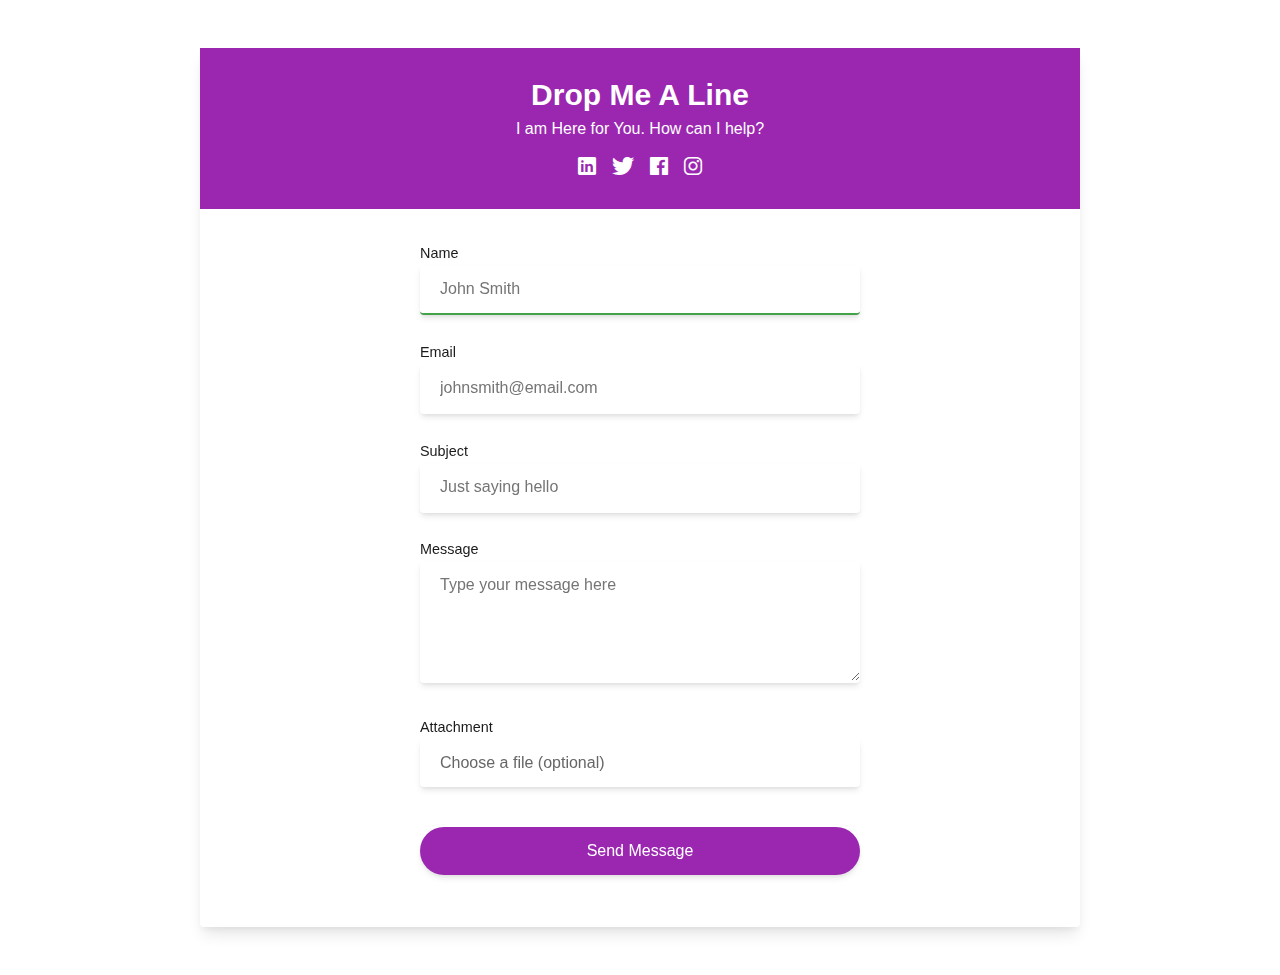
<file: index.html>
<!DOCTYPE html>
<html lang="en">

   <head>
      <meta charset="UTF-8">
      <meta http-equiv="X-UA-Compatible" content="ie=edge">
      <meta name="viewport" content="width=device-width, initial-scale=1.0">
      <meta name="author" content="Syahrizaldev">
      <title>Form Submission with Netlify</title>
      <link rel="shortcut icon" href="./img/favicon.ico">
      <link rel="stylesheet" type="text/css" href="./css/reset.min.css">
      <link rel="stylesheet" type="text/css" href="./css/style.min.css">
      <link rel="stylesheet" type="text/css" href="./css/ionicons.min.css">
   </head>

   <body>
      <main class="main">
         <div class="container">
            <section class="wrapper">
               <div class="header">
                  <h1 class="title title-large">Drop Me a Line</h1>
                  <p class="paragraph">I am Here for You. How can I help?</p>
                  <ul class="social">
                     <li><a href="#" class="social-item"><i class="ion ion-logo-linkedin"></i></a></li>
                     <li><a href="#" class="social-item"><i class="ion ion-logo-twitter"></i></a></li>
                     <li><a href="#" class="social-item"><i class="ion ion-logo-facebook"></i></a></li>
                     <li><a href="#" class="social-item"><i class="ion ion-logo-instagram"></i></a></li>
                  </ul>
               </div>
               <form name="contact" method="POST" action="./thanks.html" class="form" data-netlify="true"
                  data-netlify-recaptcha="true" onsubmit="return validateForm(this)">
                  <div class="input-control">
                     <label for="fullname" class="input-label">Name</label>
                     <input type="text" name="fullname" class="input-field" placeholder="John Smith" autofocus>
                     <span class="input-check">
                        <i class="ion ion-md-checkmark-circle"></i>
                        <i class="ion ion-md-information-circle"></i>
                     </span>
                     <small class="input-alert"></small>
                  </div>
                  <div class="input-control">
                     <label for="email" class="input-label">Email</label>
                     <input type="email" name="email" class="input-field" placeholder="johnsmith@email.com">
                     <span class="input-check">
                        <i class="ion ion-md-checkmark-circle"></i>
                        <i class="ion ion-md-information-circle"></i>
                     </span>
                     <small class="input-alert"></small>
                  </div>
                  <div class="input-control">
                     <label for="subject" class="input-label">Subject</label>
                     <input type="text" name="subject" class="input-field" placeholder="Just saying hello">
                     <span class="input-check">
                        <i class="ion ion-md-checkmark-circle"></i>
                        <i class="ion ion-md-information-circle"></i>
                     </span>
                     <small class="input-alert"></small>
                  </div>
                  <div class="input-control">
                     <label for="message" class="input-label">Message</label>
                     <textarea name="message" class="input-field" rows="4"
                        placeholder="Type your message here"></textarea>
                     <span class="input-check">
                        <i class="ion ion-md-checkmark-circle"></i>
                        <i class="ion ion-md-information-circle"></i>
                     </span>
                     <small class="input-alert"></small>
                  </div>
                  <div class="input-control">
                     <label for="file" class="input-label">Attachment</label>
                     <input type="file" name="file" class="realfile" hidden="hidden">
                     <button type="button" class="input-file">Choose a file (optional)</button>
                  </div>
                  <div class="input-control">
                     <div data-netlify-recaptcha="true"></div>
                  </div>
                  <div class="input-control">
                     <input type="submit" class="btn btn-rounded btn-wide" value="Send Message">
                  </div>
               </form>
            </section>
         </div>
      </main>


      <script src="./js/script.js" defer></script>
      <script src="./js/validate.js" defer></script>
   </body>

</html>
</file>
<file: css/style.min.css>
:root{--color-white: hsl(0, 0%, 100%);--color-light: hsl(210, 40%, 98%);--color-black: hsl(0, 0%, 10%);--color-night: hsl(214, 100%, 10%);--color-red: hsl(1, 77%, 55%);--color-grey: hsl(0, 0%, 40%);--color-blue: hsl(207, 90%, 54%);--color-green: hsl(123, 41%, 45%);--color-orange: hsl(33, 100%, 49%);--color-purple: hsl(291, 64%, 42%);--shadow-normal: 0 1px 3px 0 rgba(0, 0, 0, 0.1), 0 1px 2px 0 rgba(0, 0, 0, 0.06);--shadow-medium: 0 4px 6px -1px rgba(0, 0, 0, 0.1), 0 2px 4px -1px rgba(0, 0, 0, 0.06);--shadow-large: 0 10px 15px -3px rgba(0, 0, 0, 0.1), 0 4px 6px -2px rgba(0, 0, 0, 0.05)}html{font-size:100%;-webkit-box-sizing:border-box;box-sizing:border-box;scroll-behavior:smooth}*,*::before,*::after{padding:0;margin:0;-webkit-box-sizing:inherit;box-sizing:inherit;list-style:none;list-style-type:none;text-decoration:none;-webkit-font-smoothing:antialiased;-moz-osx-font-smoothing:grayscale;text-rendering:optimizeLegibility}body{font-family:'Segoe UI', Tahoma, Geneva, Verdana, sans-serif;font-size:1rem;font-weight:normal;line-height:1.5;color:var(--color-black);background:var(--color-white)}a,button{font-family:inherit;font-size:inherit;line-height:inherit;cursor:pointer;border:none;outline:none;background:none;text-decoration:none}img,video{display:block;max-width:100%;height:auto;-o-object-fit:cover;object-fit:cover}.container{max-width:80rem;width:100%;height:auto;padding:0 2rem;margin:0 auto}@media only screen and (max-width: 425px){.container{padding:0 1rem;margin:0 auto}}.btn{font-family:inherit;font-size:1rem;font-weight:500;line-height:inherit;cursor:pointer;border:none;outline:none;border-radius:0.25rem;text-transform:capitalize;text-rendering:optimizeLegibility;-webkit-transition:all 0.35s ease;-o-transition:all 0.35s ease;transition:all 0.35s ease}.btn-primary{padding:0.75rem 1.25rem;color:var(--color-white);background:var(--color-blue);-webkit-box-shadow:var(--shadow-medium);box-shadow:var(--shadow-medium)}.btn-success{padding:0.75rem 1.25rem;color:var(--color-white);background:var(--color-green);-webkit-box-shadow:var(--shadow-medium);box-shadow:var(--shadow-medium)}.btn-warning{padding:0.75rem 1.25rem;color:var(--color-white);background:var(--color-orange);-webkit-box-shadow:var(--shadow-medium);box-shadow:var(--shadow-medium)}.btn-danger{padding:0.75rem 1.25rem;color:var(--color-white);background:var(--color-red);-webkit-box-shadow:var(--shadow-medium);box-shadow:var(--shadow-medium)}.btn-rounded{padding:0.75rem 1.25rem;border-radius:3rem;color:var(--color-white);background:var(--color-purple);-webkit-box-shadow:var(--shadow-medium);box-shadow:var(--shadow-medium)}.btn-wide{display:block;width:100%;height:auto}.title{font-family:inherit;text-transform:capitalize;text-rendering:optimizeLegibility}.title-normal{font-size:1rem;font-weight:600;line-height:1.5}.title-medium{font-size:1.25rem;font-weight:600;line-height:1.5}.title-large{font-size:1.875rem;font-weight:700;line-height:1.5}.title-extra{font-size:2.45rem;font-weight:700;line-height:1.5}.paragraph{font-family:inherit;font-size:1rem;font-weight:normal;line-height:inherit;text-transform:unset;text-rendering:optimizeLegibility}.main .wrapper{max-width:55rem;width:100%;height:auto;margin:3rem auto;border:none;outline:none;border-radius:0.25rem;background:var(--color-white);-webkit-box-shadow:var(--shadow-large);box-shadow:var(--shadow-large)}.main .wrapper .header{max-width:100%;height:auto;padding:1.5rem;margin:0 auto;text-align:center;color:var(--color-white);background:var(--color-purple)}.main .wrapper .header .social{display:-webkit-box;display:-ms-flexbox;display:flex;-webkit-box-orient:horizontal;-webkit-box-direction:normal;-ms-flex-direction:row;flex-direction:row;-webkit-box-pack:center;-ms-flex-pack:center;justify-content:center;-webkit-box-align:center;-ms-flex-align:center;align-items:center;gap:1rem;margin-top:0.5rem}.main .wrapper .header .social-item{font-size:1.5rem;line-height:inherit;color:var(--color-white);text-rendering:optimizeLegibility}.main .wrapper .form{max-width:30rem;width:100%;height:auto;padding:2rem 1.25rem;margin:0 auto}.main .wrapper .form .input-control{position:relative;width:100%;height:auto;margin-bottom:0.25rem;padding-bottom:1rem;-webkit-backface-visibility:hidden;backface-visibility:hidden}.main .wrapper .form .input-control .input-label{font-family:inherit;font-size:0.9rem;font-weight:500;line-height:inherit;color:var(--color-black);text-transform:capitalize;text-rendering:optimizeLegibility}.main .wrapper .form .input-control .input-field{position:relative;font-family:inherit;font-size:1rem;font-weight:normal;line-height:inherit;width:100%;height:auto;padding:0.75rem 1.25rem;margin-bottom:0.3rem;outline:none;border:none;border-bottom:2px solid transparent;border-radius:0.25rem;color:var(--color-black);background:var(--color-white);-webkit-box-shadow:var(--shadow-medium);box-shadow:var(--shadow-medium);text-transform:unset;text-rendering:optimizeLegibility;-webkit-transition:all 0.3s ease;-o-transition:all 0.3s ease;transition:all 0.3s ease}.main .wrapper .form .input-control .input-field:focus{border-bottom:2px solid var(--color-green)}.main .wrapper .form .input-control .input-file{position:relative;font-family:inherit;font-size:1rem;font-weight:normal;line-height:inherit;width:100%;height:auto;padding:0.75rem 1.25rem;border:none;outline:none;border-radius:0.25rem;color:var(--color-grey);background:var(--color-white);-webkit-box-shadow:var(--shadow-medium);box-shadow:var(--shadow-medium);text-align:left;text-transform:unset;text-rendering:optimizeLegibility}.main .wrapper .form .input-control .input-check .ion{position:absolute;display:block;content:'';top:2rem;right:1.25rem;font-size:1.35rem;line-height:inherit;opacity:0;visibility:hidden}.main .wrapper .form .input-control .input-alert{position:absolute;display:block;left:0;bottom:0;font-family:inherit;font-size:0.875rem;font-weight:normal;line-height:inherit;color:var(--color-red);opacity:0;visibility:hidden}.main .wrapper .form .input-control.error .input-field{border-bottom:2px solid var(--color-red)}.main .wrapper .form .input-control.error .input-check .ion-md-information-circle{opacity:1;visibility:visible;color:var(--color-red)}.main .wrapper .form .input-control.error .input-alert{opacity:1;visibility:visible}.main .wrapper .form .input-control.success .input-field{border-bottom:2px solid var(--color-green)}.main .wrapper .form .input-control.success .input-check .ion-md-checkmark-circle{opacity:1;visibility:visible;color:var(--color-green)}@media only screen and (max-width: 425px){.main .wrapper{width:100%;height:auto;padding:0;-webkit-box-shadow:none;box-shadow:none}.main .wrapper .form{max-width:100%;width:100%;height:auto}}.main .confirm{position:relative;display:-webkit-box;display:-ms-flexbox;display:flex;-webkit-box-pack:center;-ms-flex-pack:center;justify-content:center;-webkit-box-align:center;-ms-flex-align:center;align-items:center;width:100%;min-height:100vh;margin:0 auto;padding:2rem}.main .confirm::before{position:absolute;display:block;content:'';top:0;left:0;width:100%;height:100%;z-index:-2;background:var(--color-night)}.main .confirm-content{display:-webkit-box;display:-ms-flexbox;display:flex;-webkit-box-orient:vertical;-webkit-box-direction:normal;-ms-flex-direction:column;flex-direction:column;-webkit-box-pack:center;-ms-flex-pack:center;justify-content:center;-webkit-box-align:center;-ms-flex-align:center;align-items:center;text-align:center;gap:1rem;max-width:24rem;width:100%;height:auto;margin:0 auto;padding:2rem;border:none;outline:none;border-radius:0.25rem;color:var(--color-black);background:var(--color-white);-webkit-box-shadow:var(--shadow-large);box-shadow:var(--shadow-large)}.main .confirm-content img.greeting{display:block;max-width:6rem;height:auto;-o-object-fit:cover;object-fit:cover}
</file>
